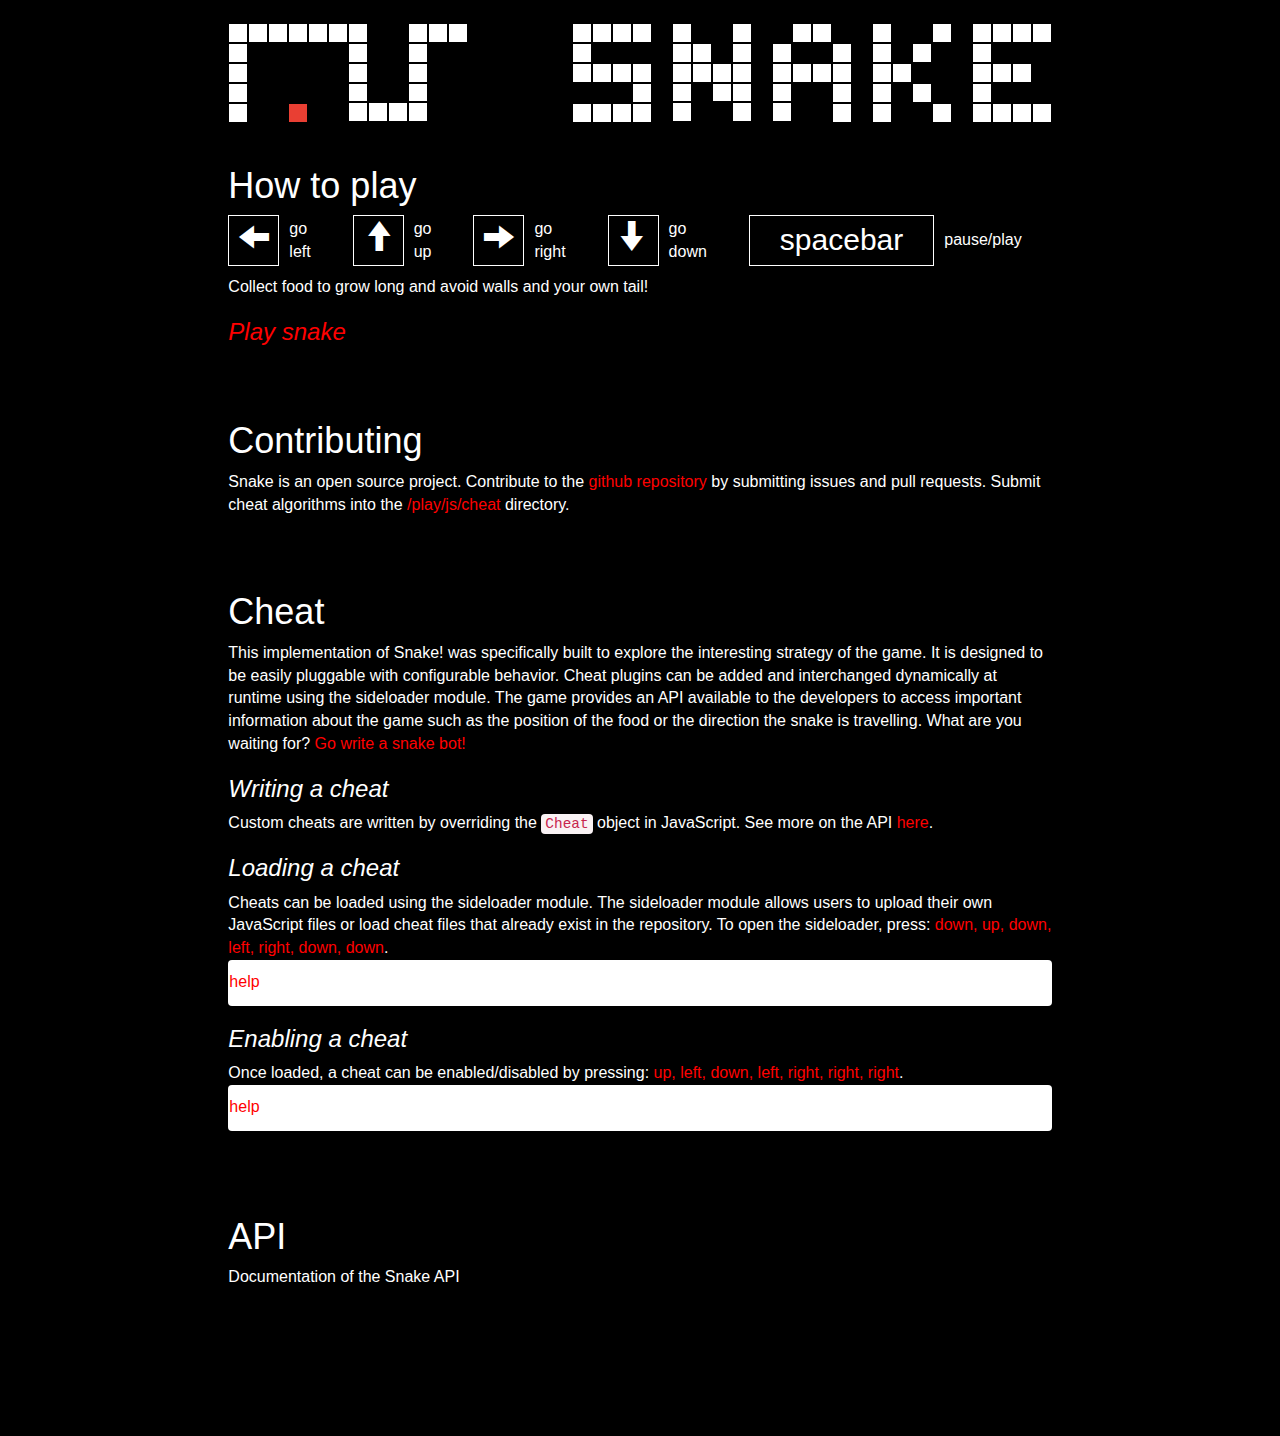
<file: index.html>
﻿<!DOCTYPE HTML>
<html>
    <head>
        <meta charset='utf-8'>
        <meta http-equiv='X-UA-Compatible', content='IE=edge,chrome=1'>

        <meta name="viewport" content="width=device-width, user-scalable=no, minimum-scale=1, maximum-scale=1">
        <meta name="apple-mobile-web-app-capable" content="yes">
        <meta name="apple-mobile-web-app-status-bar-style" content="black">

        <title>Snake!</title>

        <!-- favicon -->
        <link rel="shortcut icon" href="img/favicon.ico?v=1">

        <!-- libraries -->
        <script type="text/javascript" src="js/jquery-2.1.1.min.js"></script>
        <script type="text/javascript" src="js/bootstrap.min.js"></script>

        <!-- styling -->
        <link rel="stylesheet" href="css/bootstrap.min.css">
        <link rel="stylesheet" href="css/style.css">
    </head>
    <body>
        <div class="container-fluid">
            <div class="row print-hidden">
                <br>
                <div class="col-xs-12 col-md-8 col-md-offset-2" style="-webkit-user-select:none">
                        <img class="img-responsive pull-left" alt="banner.png" src="img/banner.png" style="max-width:30%">
                        <img class="img-responsive pull-right" alt="title.png" src="img/title.png" style="max-width:60%">
                </div>                
            </div>
            <br>
            <div class="row">
                <div class="col-xs-12 col-md-8 col-md-offset-2">
                    <h1>How to play</h1>
                    <p>
                        <div class="hidden-mobile">
                            <table style="margin: 10px 0"><tr>
                                <td class="arrow-wrapper"><span class="glyphicon glyphicon-arrow-left"></span></td>
                                <td class="key-label">go left</span></td>
                                <td class="arrow-wrapper"><span class="glyphicon glyphicon-arrow-up"></span></td>
                                <td class="key-label">go up</span></td>
                                <td class="arrow-wrapper"><span class="glyphicon glyphicon-arrow-right"></span></td>
                                <td class="key-label">go right</td>
                                <td class="arrow-wrapper"><span class="glyphicon glyphicon-arrow-down"></span></td>
                                <td class="key-label">go down</td>
                                <td class="arrow-wrapper" style="padding:0 30px">spacebar</td>
                                <td class="key-label">pause/play</td>
                            </tr></table>
                        </div>
                        <div class="hidden-desktop">
                            <table style="margin: 10px 0">
                                <tr>
                                    <td class="mobile-button">go up/left</td>
                                    <td class="mobile-button">go up/right</td>
                                </tr>
                                <tr>
                                    <td class="mobile-button">go down/left</td>
                                    <td class="mobile-button">go down/right</td>
                                </tr>
                            </table>
                            Tap the center of the screen to pause/play<br>
                        </div>
                        Collect food to grow long and avoid walls and your own tail!
                        <h3><em><a href="play">Play snake</a></em></h3>
                    </p>
                    <br><br>

                    <h1>Contributing</h1>
                    <p>
                        Snake is an open source project. Contribute to the 
                        <a href="http://github.com/leviathan747/snake">github repository</a> 
                        by submitting issues and pull requests. Submit cheat algorithms into the <span style="color:red">/play/js/cheat</span>
                        directory.
                    </p>
                    <br><br>

                    <h1>Cheat</h1>
                    <p>
                        This implementation of Snake! was specifically built to explore the interesting strategy of the game. It is designed to be
                        easily pluggable with configurable behavior. Cheat plugins can be added and interchanged dynamically at runtime using the
                        sideloader module. The game provides an API available to the developers to access important information about the game
                        such as the position of the food or the direction the snake is travelling. What are you waiting for? <span style="color:red">
                        Go write a snake bot!</span>
                    </p>
                    <p>
                        <h3><em>Writing a cheat</em></h3>
                        Custom cheats are written by overriding the <code>Cheat</code> object in JavaScript. See more on the API <a href="">here</a>.

                        <h3><em>Loading a cheat</em></h3>
                        Cheats can be loaded using the sideloader module. The sideloader module allows users to upload their own JavaScript files or
                        load cheat files that already exist in the repository. To open the sideloader, press: <span style="color:red">down, up, down, 
                        left, right, down, down</span>.
                        <div class="panel naked-panel">
                            <div class="panel-heading" style="padding-left:0">
                                <a data-toggle="collapse" href="#sideloader-panel">help</a>
                            </div>
                            <div id="sideloader-panel" class="panel-collapse collapse">
                                <div class="panel-body">
                                    <table class="hidden-mobile" style="margin: 10px 0">
                                        <tr>
                                            <td></td>
                                            <td id="sideloader-up" class="arrow-wrapper"><span class="glyphicon glyphicon-arrow-up"></span></td>
                                            <td></td>
                                        </tr>
                                            <td id="sideloader-left" class="arrow-wrapper"><span class="glyphicon glyphicon-arrow-left"></span></td>
                                            <td id="sideloader-down" class="arrow-wrapper"><span class="glyphicon glyphicon-arrow-down"></span></td>
                                            <td id="sideloader-right" class="arrow-wrapper"><span class="glyphicon glyphicon-arrow-right"></span></td>
                                        <tr>
                                        </tr>
                                    </table>
                                    <script>
                                        (function() {
                                            var sideloader = ["down","up","down","left","right","down","down","blank","blank"];
                                            var i = 0;
                                            setInterval(function() {
                                                $("#sideloader-" + sideloader[i%sideloader.length]).css("background","red");
                                                setTimeout(function(elem) {
                                                    elem.css("background","black");
                                                }, 300, $("#sideloader-" + sideloader[i%sideloader.length]));
                                                i++;
                                            }, 500);
                                        })();
                                    </script>
                                </div>
                            </div>
                        </div>

                        <h3><em>Enabling a cheat</em></h3>
                        Once loaded, a cheat can be enabled/disabled by pressing: <span style="color:red">up, left, down, left, right, right, right</span>.
                        <div class="panel naked-panel">
                            <div class="panel-heading" style="padding-left:0">
                                <a data-toggle="collapse" href="#enable-panel">help</a>
                            </div>
                            <div id="enable-panel" class="panel-collapse collapse">
                                <div class="panel-body">
                                    <table class="hidden-mobile" style="margin: 10px 0">
                                        <tr>
                                            <td></td>
                                            <td id="enable-up" class="arrow-wrapper"><span class="glyphicon glyphicon-arrow-up"></span></td>
                                            <td></td>
                                        </tr>
                                            <td id="enable-left" class="arrow-wrapper"><span class="glyphicon glyphicon-arrow-left"></span></td>
                                            <td id="enable-down" class="arrow-wrapper"><span class="glyphicon glyphicon-arrow-down"></span></td>
                                            <td id="enable-right" class="arrow-wrapper"><span class="glyphicon glyphicon-arrow-right"></span></td>
                                        <tr>
                                        </tr>
                                    </table>
                                    <script>
                                        (function() {
                                            var enable = ["up","left","down","left","right","right","right","blank","blank"];
                                            var i = 0;
                                            setInterval(function() {
                                                $("#enable-" + enable[i%enable.length]).css("background","red");
                                                setTimeout(function(elem) {
                                                    elem.css("background","black");
                                                }, 300, $("#enable-" + enable[i%enable.length]));
                                                i++;
                                            }, 500);
                                        })();
                                    </script>
                                </div>
                            </div>
                        </div>
                    </p>
                    <br><br>

                    <h1>API</h1>
                    <p>
                        Documentation of the Snake API
                    </p>
                    <br><br><br><br><br><br>
                </div>
            </div>
        </div>
    </body>
</html>
</file>
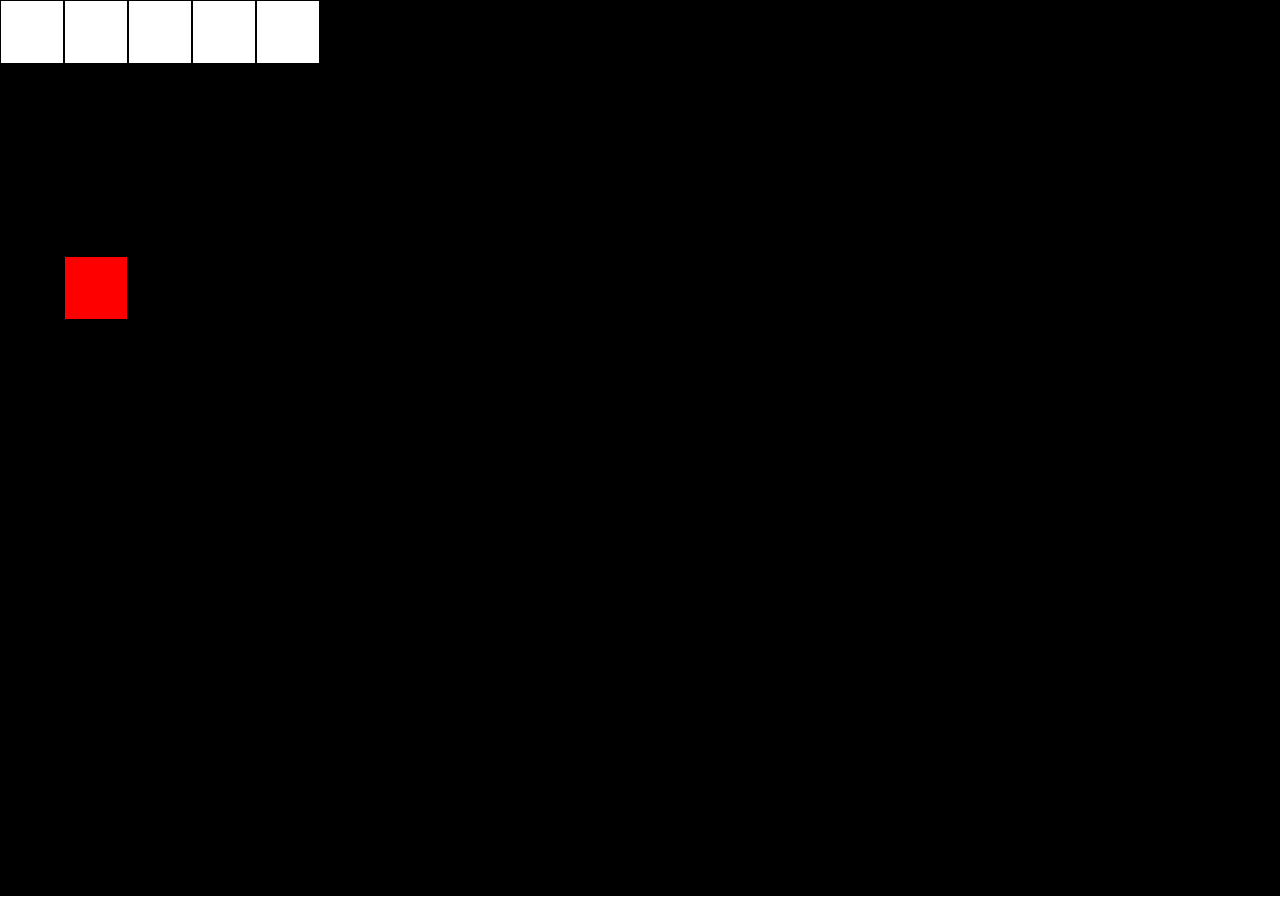
<file: mobilesnake/index.html>
﻿<!DOCTYPE HTML>
<html>
    <head>
        <meta http-equiv="Content-Type" content="text/html; charset=utf-8">
        <title>Snake!</title>
        

        <!-- jquery -->
        <script type="text/javascript" src="jquery-2.1.1.min.js"></script>
        <script type="text/javascript" src="jquery.mobile.custom.min.js"></script>

    </head>
    <body>
        <div id=pane style="position: absolute; top: 0px; left: 0px; height: 100%; width: 100%; background-color: black">
            <div id="message" class="message"></div>
            <div id="food" class="block food"></div>
        </div>
    </body>

    <style>

        .block {
            position: absolute;
            background-color: white;
            border: 1px solid black;
            box-sizing: border-box;
        }
        
        .food {
            background-color: red;
        }

        .message {
            position: absolute;
            height: 400px;
            width: 800px;
            margin-left: -400px;
            margin-top: -200px;
            top: 50%;
            left: 50%;
            line-height: 400px;
            font-family: Arial;
            font-size: 200px;
            text-align: center;
            color: white;
            text-shadow: -3px 0 black, 0 3px black, 3px 0 black, 0 -3px black;
        }

    </style>

    <script>
        // CONSTANTS //
        var SPEED = 70;             // milliseconds between update
        var SIZE = 20;              // block size
        var LENGTH = 5;             // length of the snake initially

        var running;                // if a game has been started
        var set;                    // if a game is ready
        var turned;                 // to keep from turning more than once per update

        var score;

        var width;                  // number of tiles across
        var height;                 // number of tiles top to bottom


        var positions;              // 2D array to keep track of positions

        var loop;                   // interval loop

        var direction;              // direction to update in
        var blocks;

        var tail;                   // pointer to the tail block
        var head;                   // pointer to head block

        function update() {
            var x = head.x + direction.x;
            var y = head.y + direction.y;

            // check position
            var check = checkPosition(x, y);
            if (check == 1) {                   // hit something
                gameOver();
                return;
            }
            else if (check == 2) {              // hit food
                score++;
                createBlock(0,0)
                placeFood();
            }

            // move tail block to front
            positions[tail.x][tail.y] = 0;
            positions[x][y] = 1;
            moveTo(tail, x, y);

            // update linked list
            head.next = tail;
            head = tail;
            tail = tail.next;

            turned = false;
        }

        function placeFood() {
            var x = Math.floor(width * Math.random());
            var y = Math.floor(height * Math.random());

            if (positions[x][y] == 0) {
                moveTo($("#food"), x, y);
                positions[x][y] = 2;
            }
            else placeFood();
        }

        function gameOver() {
            stopGame();
            $("#message").empty().append(score);
            $(".block").css("zIndex", 0);
            $("#message").css("zIndex", 1);
            score = 0;
            set = false;
        }

        function checkPosition(x, y) {
            // check to see if it's in the box
            if (x < 0 || x >= width || y < 0 || y >= height) return 1;

            // check to see if it hit it's tail or the food
            return positions[x][y];
        }

        function moveTo(block, x, y) {
            $(block).css("top", y * SIZE + "px");
            $(block).css("left", x * SIZE + "px");
            block.x = x;
            block.y = y;
        }

        function createBlock(x, y) {
            var block = document.createElement("div");
            block.className = "block";
            $(block).css("height", SIZE);
            $(block).css("width", SIZE);

            moveTo(block, x, y);                            // position the block
            block.x = x;
            block.y = y;
            positions[x][y] = 1;

            block.next = tail;                              // update linked list
            tail = block;

            blocks.push(block);
            $("#pane").append(block);
        }

        function startGame() {
            // start update loop
            loop = setInterval(update, SPEED);
            running = true;
        }

        function stopGame() {
            window.clearInterval(loop);
            running = false;
        }

        function setup() {
            running = false;        // if a game has been started
            set = false;            // if a game is ready
            turned = false;         // to keep from turning more than once per update

            score = 0;

            width = 0;              // number of tiles across
            height = 0;             // number of tiles top to bottom

            positions = null;       // 2D array to keep track of positions

            loop = null;            // interval loop

            direction = {           // direction to update in
                x: 1,
                y: 0
            };
            blocks = [];

            tail = null;            // pointer to the tail block
            head = null;

            // clear the old blocks
            $(".block").remove(":not(#food)");
            blocks = [];
            $("#message").empty();

            // resize window
            $("#pane").css("height", Math.floor(window.innerHeight / SIZE) * SIZE);
            height = Math.floor(window.innerHeight / SIZE);
            $("#pane").css("width", Math.floor(window.innerWidth / SIZE) * SIZE);
            width = Math.floor(window.innerWidth / SIZE);

            // create position array
            positions = new Array(width);
            for (var j = 0; j < width; j++) {
                positions[j] = new Array(height);
                for (var k = 0; k < height; k++) {
                    positions[j][k] = 0;
                }
            }

            // initialize snake
            for (var i = LENGTH - 1; i >= 0; i--) {
                createBlock(i, 0);
            }
            head = blocks[0];

            // place food
            $("#food").css("height", SIZE);
            $("#food").css("width", SIZE);
            placeFood();

            set = true;
        }

        function updateSpeed(speed) {
            SPEED = speed;
            gameOver();
            setup();
        }

        function updateSize(size) {
            SIZE = size;
            gameOver();
            setup();
        }

        function updateLength(length) {
            LENGTH = length;
            gameOver();
            setup();
        }

        $(document).ready(function() {
            // set mobile size
            SIZE = Math.floor(window.innerWidth / 20);        // make it aproximately 25 blocks across

            // set up
            setup();

            // initiate listener
            $(document).bind('tap', function(e) {
                if (!set) {
                    setup();
                }
                else if (set && !running) {
                    startGame();
                }
                else if (set && running && !turned) {
                    var y = e.clientY;
                    var x = e.clientX;
                    var m1 = height / width;
                    var m2 = -1 * height / width;
                    var b = height * SIZE;

                    if (y > m1 * x && y < m2 * x + b) {                                 //left
                        if (direction.y != 0) direction = {x: -1, y: 0};
                    }
                    else if (y < m1 * x && y < m2 * x + b) {                            //up
                        if (direction.x != 0) direction = {x: 0, y: -1};
                    }
                    else if (y < m1 * x && y > m2 * x + b) {                            //right
                        if (direction.y != 0) direction = {x: 1, y: 0};
                    }
                    else if (y > m1 * x && y > m2 * x + b) {                            // down
                        if (direction.x != 0) direction = {x: 0, y: 1};
                    }
                    else {}
                }
            });
        });

    </script>
</html>
</file>
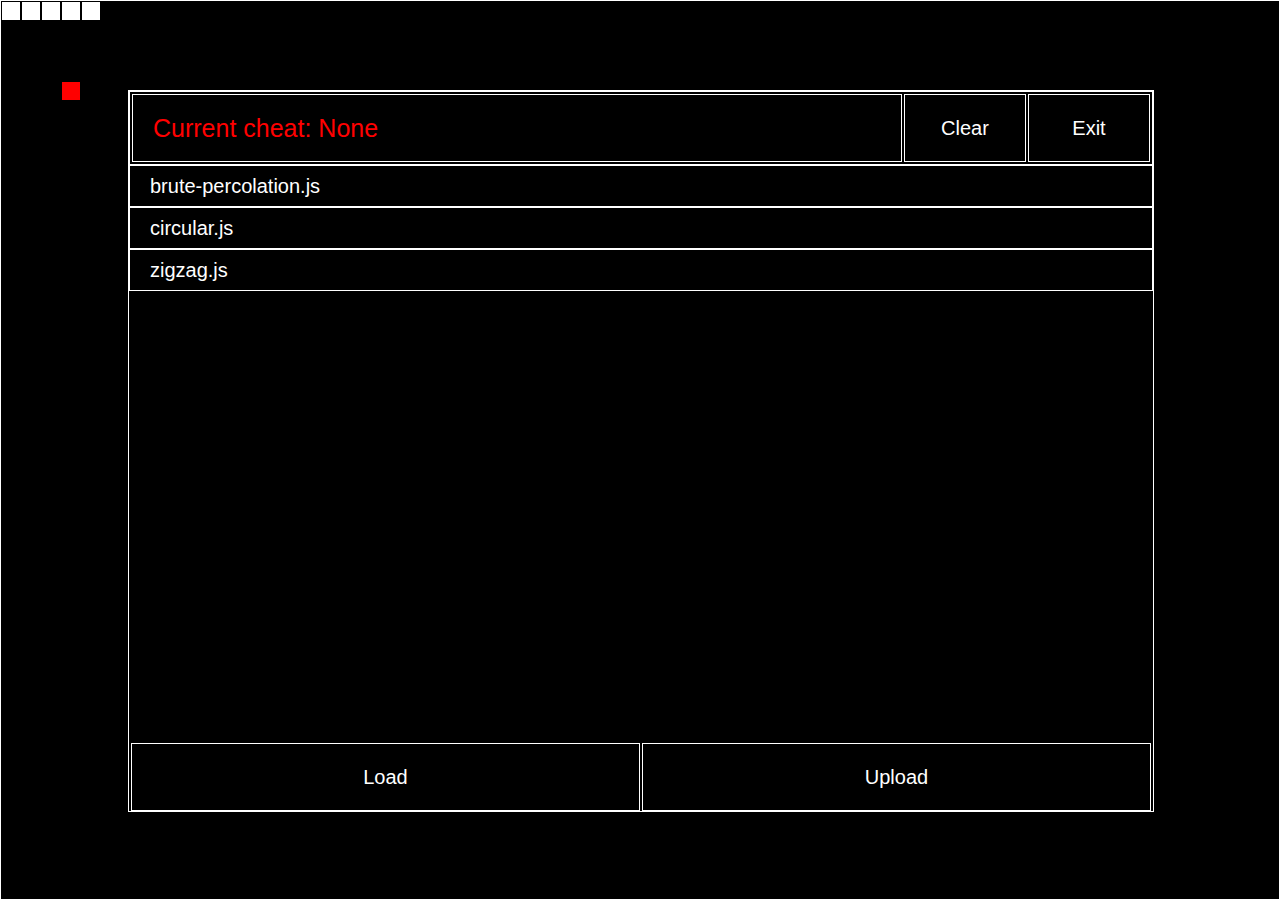
<file: play/index.html>
﻿<!DOCTYPE HTML>
<html>
    <head>
        <meta charset='utf-8'>
        <meta http-equiv='X-UA-Compatible', content='IE=edge,chrome=1'>

        <meta name="viewport" content="width=device-width, user-scalable=no, minimum-scale=1, maximum-scale=1">
        <meta name="apple-mobile-web-app-capable" content="yes">
        <meta name="apple-mobile-web-app-status-bar-style" content="black">

        <title>Snake!</title>

        <!-- favicon -->
        <link rel="shortcut icon" href="img/favicon.ico?v=1">
        
        <!-- styling -->
        <link rel="stylesheet" href="css/style.css">

        <!-- libraries -->
        <script type="text/javascript" src="js/lib/jquery-2.1.1.min.js"></script>
        <script type="text/javascript" src="js/lib/array_clone.js"></script>
        <script type="text/javascript" src="js/lib/history.js"></script>
        <script type="text/javascript" src="js/lib/fastclick.js"></script>

        <!-- sideloader script -->
        <script type="text/javascript" src="js/sideloader.js"></script>

        <!-- snake script -->
        <script type="text/javascript" src="js/snake.js"></script>

    </head>
    <body>
        <div id="pane" class="pane">
            <div id="board" class="board">
                <div id="message" class="message"></div>
                <div id="food" class="block food"></div>
            </div>
        </div>
        <div id="buttons-1" class="buttons-1">
            <div id="top-left" class="button btn-top"></div>
            <div id="bottom-left" class="button btn-bottom"></div>
        </div>
        <div id="buttons-2" class="buttons-2">
            <div id="top-right" class="button btn-top"></div>
            <div id="bottom-right" class="button btn-bottom"></div>
        </div>
        <div id="cheat-box" class="cheat-box">
            <div style="position:relative;height:10%;border:1px solid white">
                <table style="height:100%;width:100%"><tr>
                    <td class="title">Current cheat: <span id="title" style="color:red">None</span></td>
                    <td class="control-btn" id="clear">Clear</td>
                    <td class="control-btn" id="exit">Exit</td>
                </tr></table>
            </div>
            <div id="cheat-table" style="position:relative;height:80%;overflow-x:hidden;overflow-y:scroll"></div>
            <div style="position:relative;height:10%">
                <table style="height:100%;width:100%"><tr>
                <td id="load" class="load-btn">Load</td>
                <td class="load-btn">Upload<input type="file" id="upload" class="uploader"></td>
                </tr></table>
            </div>
        </div>
        <div id="cheat-container"></div>
    </body>
</html>
</file>
<file: css/style.css>
body {
    background-color: black;
    color: white;
    font-size: 12pt;
}
            
a {color:red}
a:hover,visited,active {color:red}

.hidden-mobile {
    display: none;
    visibility: hidden;
}
.hidden-desktop {
    display: inherit;
    visibility: visible;
}

.mobile-button {
    height: 90px;
    width: 150px;
    padding: 0 10px;
    border: 1px solid white;
    text-align: center;
}
.mobile-button:active {
    background: #202020;
}

/* Desktop Styles */
@media (min-device-width: 992px) {
    .hidden-mobile {
        display: inherit;
        visibility: visible;
    }
    .hidden-desktop {
        display: none;
        visibility: hidden;
    }

    .arrow-wrapper {
        height: 50px;
        width: 50px;
        text-align: center;
        font-size: 30px;
        border: 1px solid white;
    }

    .key-label {
        padding-left: 10px;
        padding-right: 30px;
    }
}

@media print {
    body {
        background-color: white;
        color: black;
    }
    .arrow-wrapper, .mobile-button {
        border: 1px solid black;
    }
    .print-hidden {
        display: none;
        visibility: hidden;
    }
}
</file>
<file: play/css/style.css>
body {
    font-family: Arial;
    font-size: 15px;
    color: white;
}

.board {
    position: absolute;
    top: 50%;
    left: 50%;
    box-sizing: border-box;
    border: 1px solid white;
}

.pane {
    position: absolute;
    top: 0;
    left: 0;
    height: 70%;
    width: 100%;
    background: black;
}

.block {
    position: absolute;
    background-color: white;
    border: 1px solid black;
    box-sizing: border-box;
}

.food {
    background-color: red;
}

.message {
    position: absolute;
    height: 400px;
    width: 800px;
    margin-left: -400px;
    margin-top: -200px;
    top: 50%;
    left: 50%;
    line-height: 400px;
    font-size: 200px;
    text-align: center;
    text-shadow: -3px 0 black, 0 3px black, 3px 0 black, 0 -3px black;
}

.board {
    position: absolute;
    top: 50%;
    left: 50%;
    box-sizing: border-box;
    border: 1px solid white;
}

.pane {
    position: absolute;
    top: 0;
    left: 0;
    height: 70%;
    width: 100%;
    background: black;
    overflow: hidden;
}

.cheat-box {
    position: absolute;
    top: 0;
    left: 0;
    height: 100%;
    width: 100%;
    background: black;
    border: 1px solid white;
    -webkit-user-select: none;
    cursor: default;
}

.title {
    position: relative;
    background: black;
    padding: 0 20px;
    color: red;
    border: 1px solid white;
}

.control-btn {
    position: relative;
    width: 50px;
    background: black;
    border: 1px solid white;
    text-align: center;
    padding: 0 10px;
}
.control-btn:hover,active {
    color: red;
}

.cheat-row {
    line-height: 40px;
    border: 1px solid white;
    padding: 0 20px;
    background: black;
}
.cheat-row:hover,active {
    background: #202020;
}
.cheat-row-selected,.cheat-row-selected:hover {
    background: red;
}

.description {
    line-height: 25px;
}

.load-btn {
    position: relative;
    width: 50%;
    background: black;
    border: 1px solid white;
    text-align: center;
}
.load-btn:hover,active {
    color: red;
}

.upload-btn {
    display: none;
    visibility: hidden;
}

.uploader {
    position: absolute;
    top: 0;
    left: 0;
    height: 100%;
    width: 100%;
    opacity: 0;
}

.buttons-1 {
    position: absolute;
    top: 70%;
    left: 0;
    height: 30%;
    width: 50%;
}

.buttons-2 {
    position: absolute;
    top: 70%;
    left: 50%;
    height: 30%;
    width: 50%;
}

.button {
    position: absolute;
    left: 0;
    width: 100%;
    background: black;
    border: 1px solid white;
    box-sizing: border-box;
}
.button:active {
    background: #202020;
}

.btn-top {
    top: 0;
    height: 50%;
}

.btn-bottom {
    top: 50%;
    height: 50%;
}

.red-border {
    border: 1px solid red;
}

.hidden {
    display: none;
    visibility: hidden;
}

/* Landscape Orientation */
@media (orientation: landscape) {
    .pane {
        left: 15%;
        height: 100%;
        width: 70%;
    }

    .buttons-1 {
        top: 0;
        height: 100%;
        width: 15%;
    }

    .buttons-2 {
        top: 0;
        left: 85%;
        height: 100%;
        width: 15%;
    }
}

/* Desktop Styles */
@media (min-device-width: 992px) {
    body {
        font-size: 20px;
    }
    .cheat-box {
        top: 10%;
        left: 10%;
        height: 80%;
        width: 80%;
    }
    .title {
        font-size: 25px;
    }
    .control-btn {
        width: 100px;
    }
    .upload-btn {
        display: table-cell;
        visibility: visible;
    }
    .description {
        font-size: 15px;
        line-height: 25px;
    }
    .pane {
        left: 0;
        height: 100%;
        width: 100%;
    }

    .buttons-1 {
        display: none;
        visibility: hidden;
    }

    .buttons-2 {
        display: none;
        visibility: hidden;
    }
}
</file>
